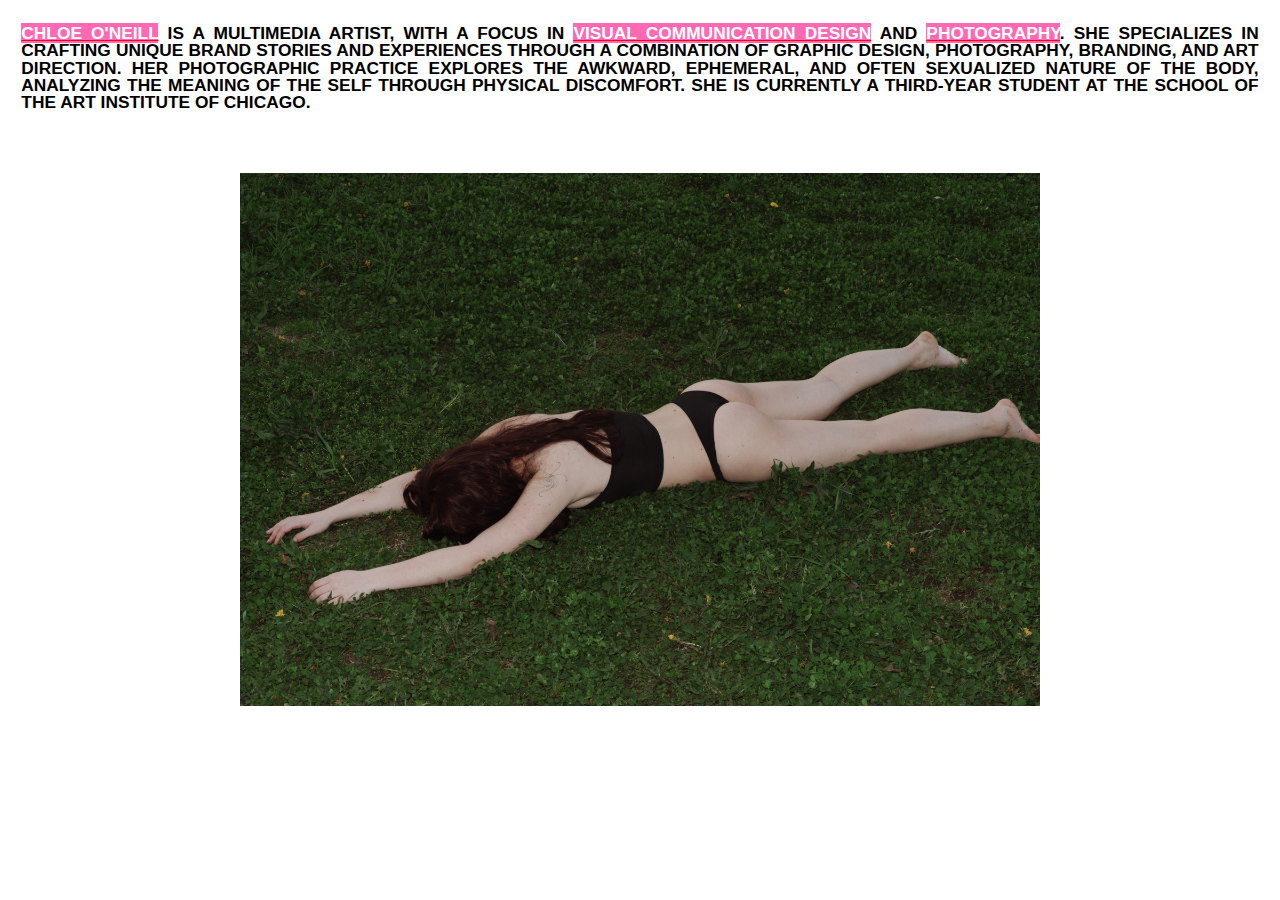
<file: index.html>
<!DOCTYPE html>
<html lang="en">
<head>
    <meta charset="UTF-8">
    <meta name="viewport" content="width=device-width, initial-scale=1.0">
    <meta name="description" content="A simple webpage template">
    <title>Chloe O'Neill</title>
    <link rel="stylesheet" href="styles.css"> 
</head>
<body>
    <!-- Header Section -->
    <header>
        <h1><a href="about.html"><mark>CHLOE O'NEILL</mark></a> IS A MULTIMEDIA ARTIST, WITH A FOCUS IN <a href="graphicdesign.html"><mark>VISUAL COMMUNICATION DESIGN</mark></a> AND <a href="photography.html"><mark>PHOTOGRAPHY</mark></a>. SHE SPECIALIZES IN CRAFTING UNIQUE BRAND STORIES AND EXPERIENCES THROUGH A COMBINATION OF GRAPHIC DESIGN, PHOTOGRAPHY, BRANDING, AND ART DIRECTION. HER PHOTOGRAPHIC PRACTICE EXPLORES THE AWKWARD, EPHEMERAL, AND OFTEN SEXUALIZED NATURE OF THE BODY, ANALYZING THE MEANING OF THE SELF THROUGH PHYSICAL DISCOMFORT. SHE IS CURRENTLY A THIRD-YEAR STUDENT AT THE SCHOOL OF THE ART INSTITUTE OF CHICAGO.
    </h1>
    </header>
    <main>
        <img src="homebackground.jpg" alt="Girl laying face down on grass."> 
    </main>
</body>
</html>
</file>
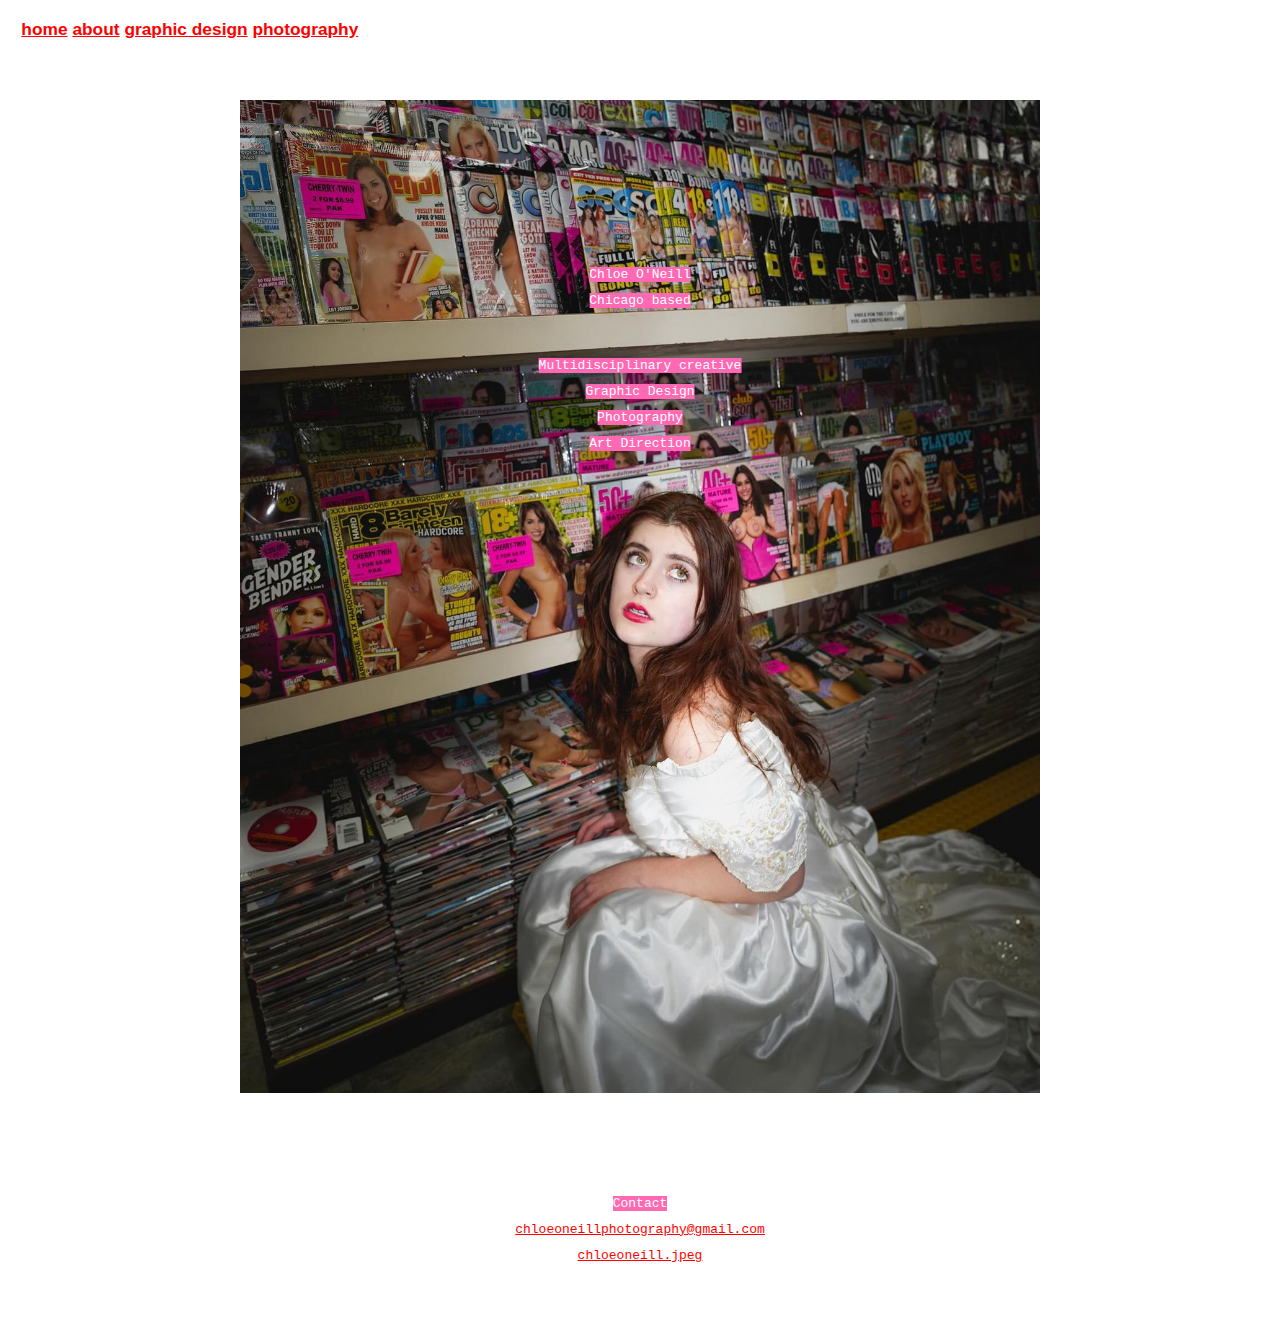
<file: about.html>
<html lang="en"></html>
<head>
    <meta charset="UTF-8">
    <meta name="viewport" content="width=device-width, initial-scale=1.0">
    <title>about</title>
    <link rel="stylesheet" href="styles.css">
</head>
<body>
    <!-- Header Section -->
    <header>
        <h1>
        <nav>
                <a href="index.html">home</a>
                <a href="about.html">about</a>
                <a href="graphicdesign.html">graphic design</a>
                <a href="photography.html">photography</a>
        </nav>
    </h1>
    </header>
    <main>
        <div id="about-box">
            <img src="aboutbackground.jpg"> 
            <div class="centered">
       <p><mark>Chloe O'Neill</mark></p>
       <p><mark>Chicago based</mark></p> <br><br>
       <p><mark>Multidisciplinary creative</mark></p>
       <p><mark>Graphic Design</mark></p>
        <p><mark>Photography</mark></p> 
        <p><mark>Art Direction</mark></p> <br><br><br><br><br><br><br>
        <br><br><br><br><br><br><br>
        </div>
    </div>
    <br><br><br><br><br><br><br>        
    <footer><p><mark>Contact</mark></p>
        <p><a href="mailto:chloeoneillphotography@gmail.com">chloeoneillphotography@gmail.com</a></p>
                <p><a href="https://www.instagram.com/chloeoneill.jpeg?utm_source=ig_web_button_share_sheet&igsh=ZDNlZDc0MzIxNw==">chloeoneill.jpeg</a></p></footer> 
    </main>
</body>
</html>
</file>
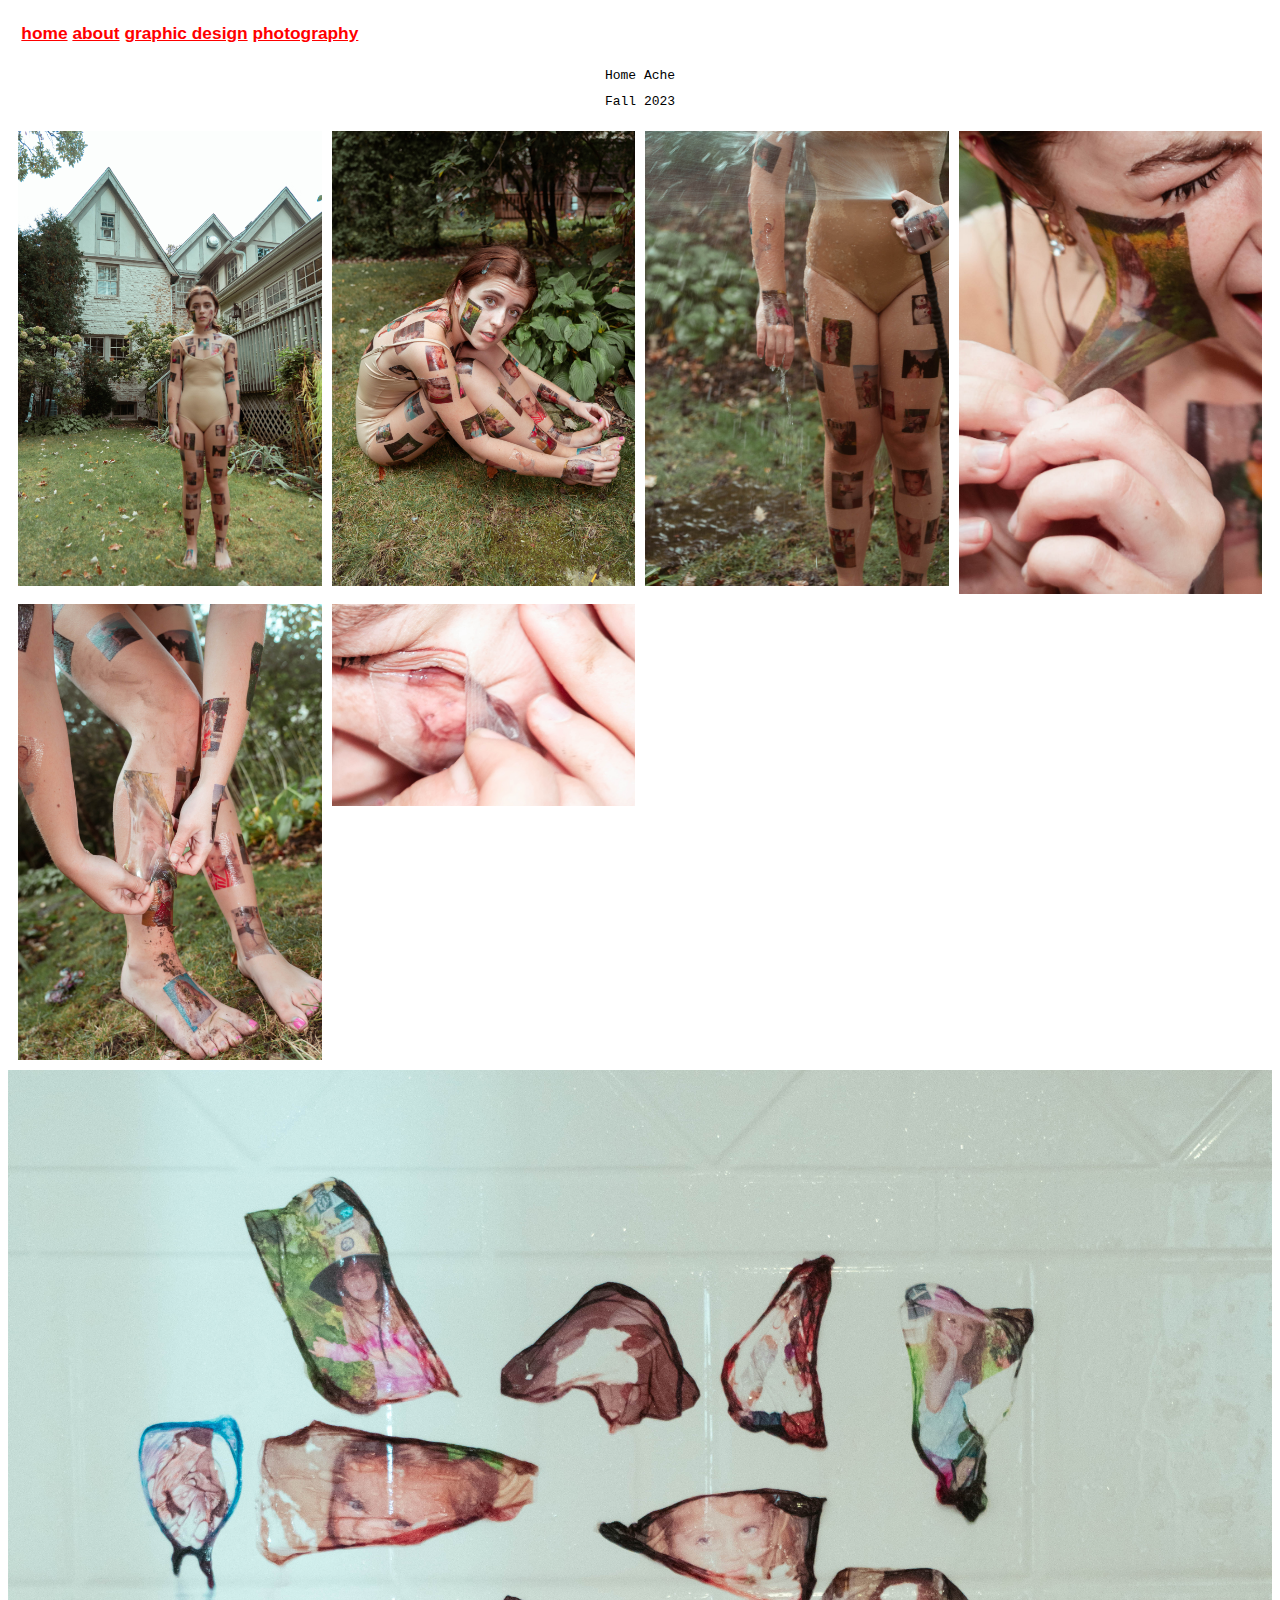
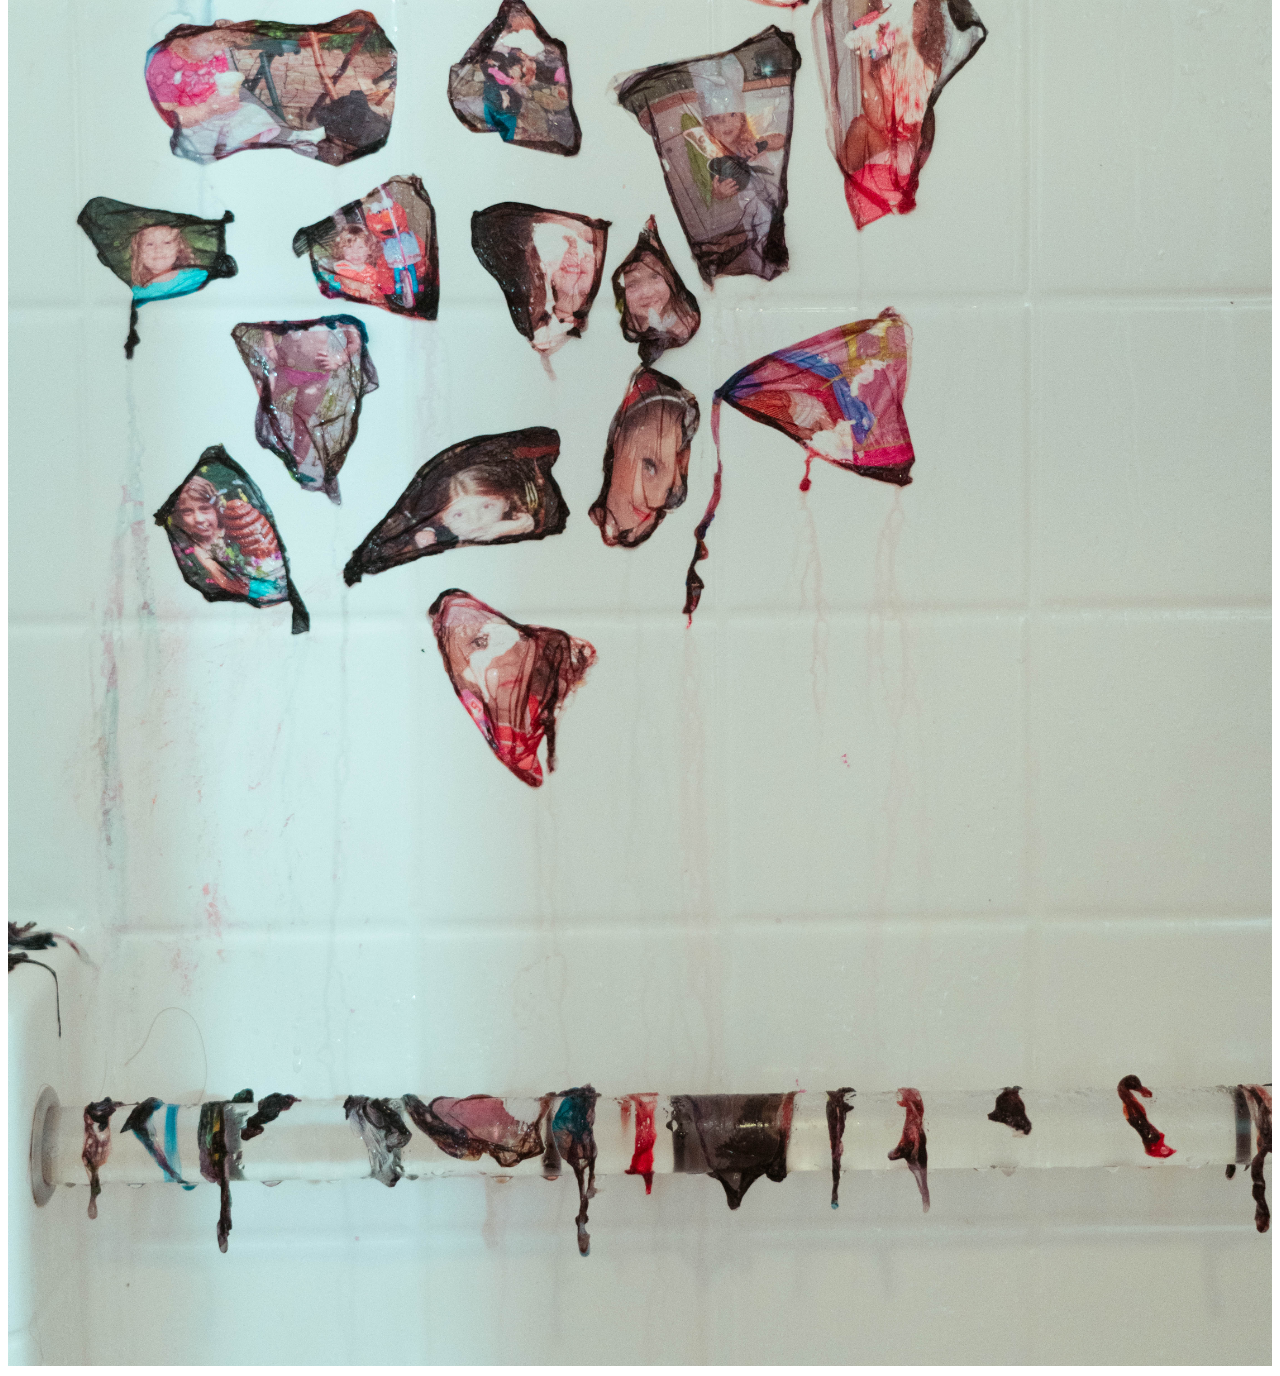
<file: photoproject2.html>
<!DOCTYPE html>
<html lang="en">
  <head>
    <meta charset="UTF-8" />
    <meta name="viewport" content="width=device-width, initial-scale=1.0" />
    <title>Portfolio</title>
    <link rel="stylesheet" href="styles2.css" />
  </head>
  <header>
    <h1>
    <nav>
            <a href="index.html">home</a>
            <a href="about.html">about</a>
            <a href="graphicdesign.html">graphic design</a>
            <a href="photography.html">photography</a>
    </nav>
</h1>
</header>
  <body>
    <p>Home Ache</p>
    <p>Fall 2023</p>
    <div class="container">
      <div class="grid-item"><img src="photo1p2.jpg" alt="Image 3" /></div>
      <div class="grid-item"><img src="photo2p2.jpg" alt="Image 4" /></div>
      <div class="grid-item"><img src="photo4p2.jpg" alt="Image 6" /></div>
      <div class="grid-item"><img src="photo5p2.jpg" alt="Image 7" /></div>
      <div class="grid-item"><img src="photo6p2.jpg" alt="Image 8" /></div>
      <div class="grid-item"><img src="photo7p2.jpg" alt="Image 9" /></div>
    </div>
    <img src="photo8p2.jpg" alt="Image 9" />
  </body>
</html>
</file>
<file: styles2.css>
body {
  font-family: Lucida Sans Regular, monospace;
  line-height: 1;
  color: black;
  background-color: transparent;
  text-align: center;
  font-size: small;
}

mark {
  background-color: HotPink;
  color: white;
}

/* for grid pages */
header h1{
    background-color: #ffffff;
    color: #000000;
    padding: 10pt;
    text-align: justify;
    text-justify: inter-word;
    font-family: Helvetica, sans-serif;
    font-weight: bolder;
    font-size: 13pt;
}

img {
    max-width: 100%;
    height: auto;
  }

  .center {
    display: block;
    margin-left: auto;
    margin-right: auto;
    width: 50%;
  }

  .container {
    display: grid;
    gap: 10px;
    /* change the pixel size below to adjust the smallest size you want to display */
    grid-template-columns: repeat(auto-fill, minmax(300px, 1fr));
    padding: 10px;
  }
  
  .grid-item {
    overflow: hidden;
  }
  
  .grid-item img {
    width: 100%;
    height: auto;
    display: block;
  }
  
  /* Media Query for Desktop */
  @media (max-width: 768px) {
    .container {
      grid-template-columns: repeat(1, 1fr);
    }
  }
  
  /* Navigation styling */
nav ul {
    display: flex;
    text-align: justify;
    text-justify: inter-word;
    margin-top: 0.5rem;
}

nav ul li {
    margin: 0 1rem;
}

nav ul li a {
    color: #fff;
    text-decoration: none;
    font-weight: bold;
}

/* Main content styling */
main {
    max-width: 800px;
    margin: 2rem auto;
    padding: 1rem;
}

.about-box{
    width: 100%;
    background-image:url("aboutbackground.jpg");
    font-size: 5%;
}
section {
    margin-bottom: 2rem;
}

section h2 {
    font-size: 1.5rem;
    color: #333;
    margin-bottom: 1rem;
}

section p {
    font-size: 1rem;
    line-height: 1.6;
}

/* unvisited link */
a:link {
    color: red;
  }
  
  /* visited link */
  a:visited {
    color: hotpink;
  }
  
  /* mouse over link */
  a:hover {
    color: red;
  }
  
  /* selected link */
  a:active {
    color: red;
  }
</file>
<file: styles.css>
/* Reset some default styles */

/* Basic body styling */
body {
    font-family: Lucida Sans Regular, monospace;
    line-height: 1;
    color: hotpink;
    background-color: transparent;
    text-align: center;
    font-size: small;
    
}

.container{
    align-items: center;
    width: 500px; /* adjust to container size as needed */
    height: 500px; /* adjust to container size as needed */
    margin: auto;

}

/* Centered text */
.centered {
    position: absolute;
    top: 50%;
    left: 50%;
    transform: translate(-50%, -50%);
  }

.container img {
    max-width: 100%;
    max-height: 100%;
    display: block;
  }

  img {
    max-width: 100%;
    height: auto;
  }

mark {
    background-color: HotPink;
    color: white;
  }

/* Header styling */
header h1{
    background-color: #ffffff;
    color: #000000;
    padding: 10pt;
    text-align: justify;
    text-justify: inter-word;
    font-family: Helvetica, sans-serif;
    font-weight: bolder;
    font-size: 13pt;
}


/* Navigation styling */
nav ul {
    display: flex;
    text-align: justify;
    text-justify: inter-word;
    margin-top: 0.5rem;
}

nav ul li {
    margin: 0 1rem;
}

nav ul li a {
    color: #fff;
    text-decoration: none;
    font-weight: bold;
}

/* Main content styling */
main {
    max-width: 800px;
    margin: 2rem auto;
    padding: 1rem;
}

.about-box{
    width: 100%;
    background-image:url("aboutbackground.jpg");
    font-size: 5%;
}
section {
    margin-bottom: 2rem;
}

section h2 {
    font-size: 1.5rem;
    color: #333;
    margin-bottom: 1rem;
}

section p {
    font-size: 1rem;
    line-height: 1.6;
}

/* unvisited link */
a:link {
    color: red;
  }
  
  /* visited link */
  a:visited {
    color: hotpink;
  }
  
  /* mouse over link */
  a:hover {
    color: red;
  }
  
  /* selected link */
  a:active {
    color: red;
  }
</file>
